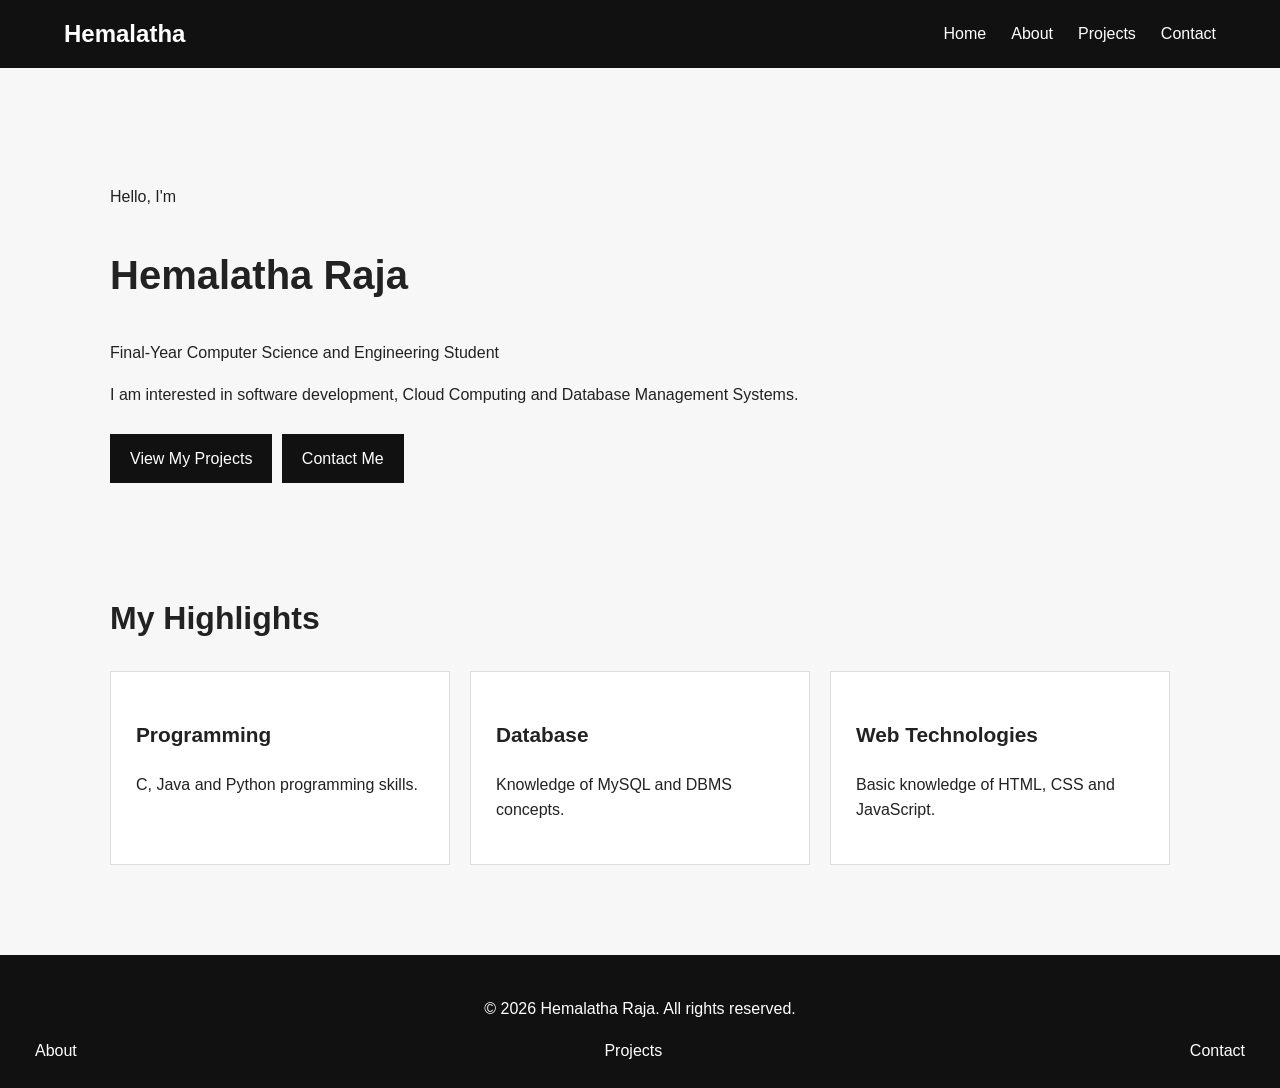
<file: AccessiblePortfolio/index.html>
<!DOCTYPE html>
<html lang="en">
<head>
    <meta charset="UTF-8">

    <meta name="viewport"
          content="width=device-width, initial-scale=1.0">

    <meta name="description"
          content="Hemalatha Raja's personal portfolio showcasing her skills, projects, education and contact information.">

    <meta name="keywords"
          content="Hemalatha Raja, CSE student, Java, Python, MySQL, Cloud Computing, Portfolio">

    <meta name="author"
          content="Hemalatha Raja">

    <title>Hemalatha Raja | CSE Student Portfolio</title>

    <link rel="stylesheet" href="css/style.css">
</head>

<body>

    <!-- Skip link for keyboard and screen-reader users -->
    <a class="skip-link" href="#main-content">
        Skip to main content
    </a>

    <header role="banner">

        <nav aria-label="Main navigation">

            <a href="index.html" class="logo"
               aria-label="Hemalatha Raja Home">
                Hemalatha
            </a>

            <ul>
                <li>
                    <a href="index.html" aria-current="page">
                        Home
                    </a>
                </li>

                <li>
                    <a href="about.html">
                        About
                    </a>
                </li>

                <li>
                    <a href="projects.html">
                        Projects
                    </a>
                </li>

                <li>
                    <a href="contact.html">
                        Contact
                    </a>
                </li>
            </ul>

        </nav>

    </header>


    <main id="main-content">

        <section aria-labelledby="hero-heading">

            <div class="hero-content">

                <p>Hello, I'm</p>

                <h1 id="hero-heading">
                    Hemalatha Raja
                </h1>

                <p>
                    Final-Year Computer Science and Engineering Student
                </p>

                <p>
                    I am interested in software development,
                    Cloud Computing and Database Management Systems.
                </p>

                <a href="projects.html" class="button">
                    View My Projects
                </a>

                <a href="contact.html" class="button secondary">
                    Contact Me
                </a>

            </div>

        </section>


        <section aria-labelledby="highlights-heading">

            <h2 id="highlights-heading">
                My Highlights
            </h2>

            <div class="cards">

                <article>
                    <h3>Programming</h3>
                    <p>
                        C, Java and Python programming skills.
                    </p>
                </article>

                <article>
                    <h3>Database</h3>
                    <p>
                        Knowledge of MySQL and DBMS concepts.
                    </p>
                </article>

                <article>
                    <h3>Web Technologies</h3>
                    <p>
                        Basic knowledge of HTML, CSS and JavaScript.
                    </p>
                </article>

            </div>

        </section>

    </main>


    <footer role="contentinfo">

        <p>
            &copy; 2026 Hemalatha Raja.
            All rights reserved.
        </p>

        <nav aria-label="Footer navigation">

            <a href="about.html">About</a>
            <a href="projects.html">Projects</a>
            <a href="contact.html">Contact</a>

        </nav>

    </footer>

    <script src="js/script.js"></script>

</body>
</html>
</file>
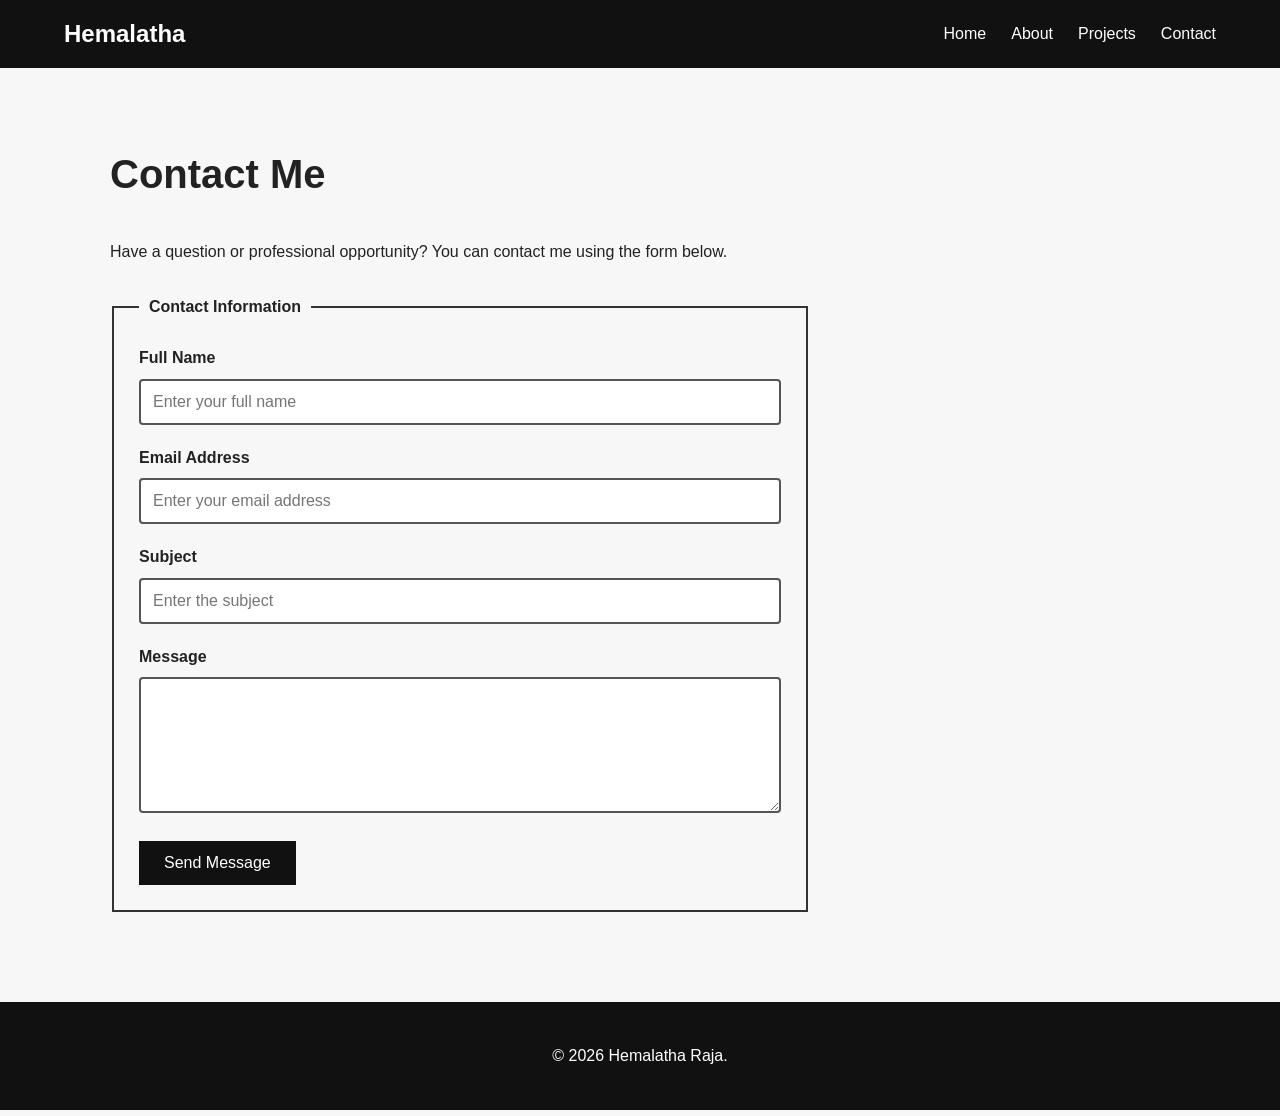
<file: AccessiblePortfolio/contact.html>
<!DOCTYPE html>
<html lang="en">

<head>

    <meta charset="UTF-8">

    <meta name="viewport"
          content="width=device-width, initial-scale=1.0">

    <meta name="description"
          content="Contact Hemalatha Raja for software development opportunities, projects and professional enquiries.">

    <meta name="author"
          content="Hemalatha Raja">

    <title>Contact | Hemalatha Raja</title>

    <link rel="stylesheet" href="css/style.css">

</head>

<body>

<a class="skip-link" href="#main-content">
    Skip to main content
</a>


<header>

    <nav aria-label="Main navigation">

        <a href="index.html" class="logo">
            Hemalatha
        </a>

        <ul>

            <li>
                <a href="index.html">Home</a>
            </li>

            <li>
                <a href="about.html">About</a>
            </li>

            <li>
                <a href="projects.html">Projects</a>
            </li>

            <li>
                <a href="contact.html" aria-current="page">
                    Contact
                </a>
            </li>

        </ul>

    </nav>

</header>


<main id="main-content">

    <section aria-labelledby="contact-heading">

        <h1 id="contact-heading">
            Contact Me
        </h1>

        <p>
            Have a question or professional opportunity?
            You can contact me using the form below.
        </p>


        <form action="#" method="post"
              aria-labelledby="contact-heading">

            <fieldset>

                <legend>
                    Contact Information
                </legend>


                <div class="form-group">

                    <label for="name">
                        Full Name
                    </label>

                    <input
                        type="text"
                        id="name"
                        name="name"
                        autocomplete="name"
                        required
                        aria-required="true"
                        placeholder="Enter your full name">

                </div>


                <div class="form-group">

                    <label for="email">
                        Email Address
                    </label>

                    <input
                        type="email"
                        id="email"
                        name="email"
                        autocomplete="email"
                        required
                        aria-required="true"
                        placeholder="Enter your email address">

                </div>


                <div class="form-group">

                    <label for="subject">
                        Subject
                    </label>

                    <input
                        type="text"
                        id="subject"
                        name="subject"
                        required
                        aria-required="true"
                        placeholder="Enter the subject">

                </div>


                <div class="form-group">

                    <label for="message">
                        Message
                    </label>

                    <textarea
                        id="message"
                        name="message"
                        rows="6"
                        required
                        aria-required="true"
                        placeholder="Write your message">
                    </textarea>

                </div>


                <button
                    type="submit"
                    aria-label="Send contact message">

                    Send Message

                </button>

            </fieldset>

        </form>

    </section>

</main>


<footer>

    <p>
        &copy; 2026 Hemalatha Raja.
    </p>

</footer>

</body>
</html>
</file>
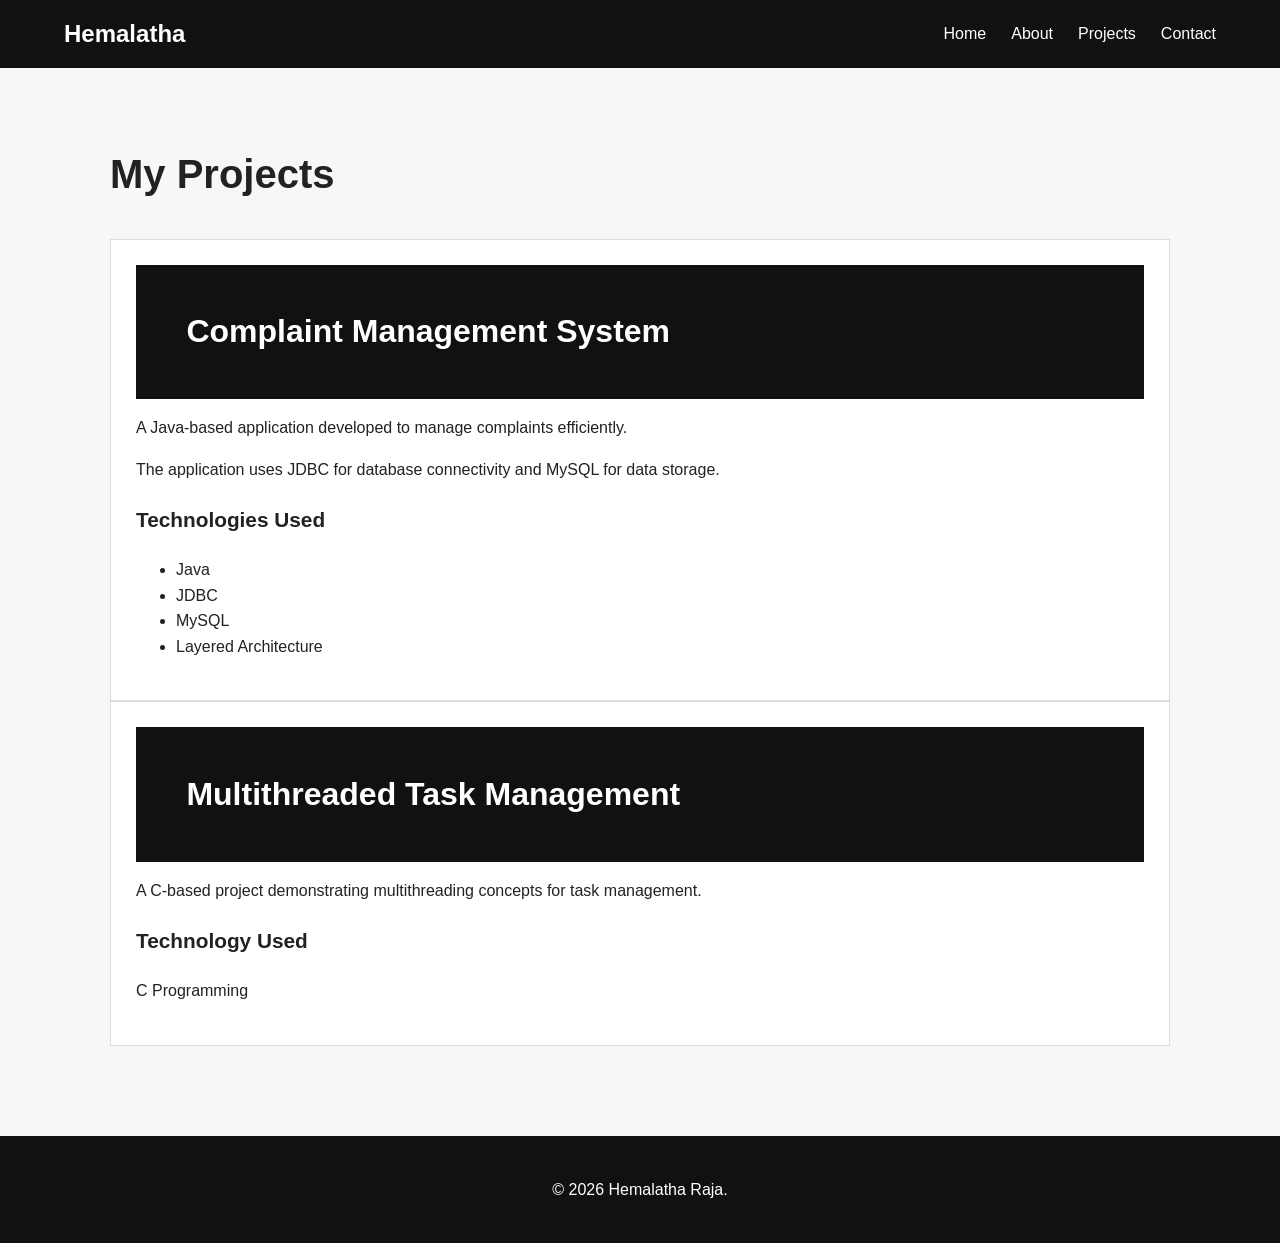
<file: AccessiblePortfolio/projects.html>
<!DOCTYPE html>
<html lang="en">

<head>

    <meta charset="UTF-8">

    <meta name="viewport"
          content="width=device-width, initial-scale=1.0">

    <meta name="description"
          content="View Hemalatha Raja's software development projects including a Complaint Management System.">

    <meta name="author"
          content="Hemalatha Raja">

    <title>Projects | Hemalatha Raja</title>

    <link rel="stylesheet" href="css/style.css">

</head>

<body>

<a class="skip-link" href="#main-content">
    Skip to main content
</a>


<header>

    <nav aria-label="Main navigation">

        <a href="index.html" class="logo">
            Hemalatha
        </a>

        <ul>

            <li>
                <a href="index.html">Home</a>
            </li>

            <li>
                <a href="about.html">About</a>
            </li>

            <li>
                <a href="projects.html" aria-current="page">
                    Projects
                </a>
            </li>

            <li>
                <a href="contact.html">Contact</a>
            </li>

        </ul>

    </nav>

</header>


<main id="main-content">

    <section aria-labelledby="projects-heading">

        <h1 id="projects-heading">
            My Projects
        </h1>

        <article class="project-card">

            <header>

                <h2>
                    Complaint Management System
                </h2>

            </header>

            <p>
                A Java-based application developed to manage
                complaints efficiently.
            </p>

            <p>
                The application uses JDBC for database connectivity
                and MySQL for data storage.
            </p>

            <h3>Technologies Used</h3>

            <ul>

                <li>Java</li>
                <li>JDBC</li>
                <li>MySQL</li>
                <li>Layered Architecture</li>

            </ul>

        </article>


        <article class="project-card">

            <header>

                <h2>
                    Multithreaded Task Management
                </h2>

            </header>

            <p>
                A C-based project demonstrating multithreading
                concepts for task management.
            </p>

            <h3>Technology Used</h3>

            <p>
                C Programming
            </p>

        </article>

    </section>

</main>


<footer>

    <p>
        &copy; 2026 Hemalatha Raja.
    </p>

</footer>

</body>
</html>
</file>
<file: AccessiblePortfolio/css/style.css>
/* ==============================
   General Styles
================================= */

* {
    box-sizing: border-box;
}

html {
    scroll-behavior: smooth;
}

body {
    margin: 0;
    font-family: Arial, sans-serif;
    line-height: 1.6;
    background: #f7f7f7;
    color: #222;
}


/* ==============================
   Skip Link
================================= */

.skip-link {
    position: absolute;
    top: -50px;
    left: 10px;
    background: #000;
    color: #fff;
    padding: 10px 15px;
    z-index: 1000;
}

.skip-link:focus {
    top: 10px;
}


/* ==============================
   Header
================================= */

header {
    background: #111;
    color: white;
    padding: 15px 5%;
}

nav {
    display: flex;
    justify-content: space-between;
    align-items: center;
}

.logo {
    color: white;
    text-decoration: none;
    font-size: 1.5rem;
    font-weight: bold;
}

nav ul {
    list-style: none;
    display: flex;
    gap: 25px;
    margin: 0;
    padding: 0;
}

nav a {
    color: white;
    text-decoration: none;
}

nav a:hover,
nav a:focus {
    text-decoration: underline;
}


/* ==============================
   Main
================================= */

main {
    max-width: 1100px;
    margin: auto;
    padding: 40px 20px;
}

section {
    margin-bottom: 50px;
}

h1 {
    font-size: 2.5rem;
}

h2 {
    font-size: 2rem;
}

h3 {
    font-size: 1.3rem;
}


/* ==============================
   Hero
================================= */

.hero-content {
    padding: 60px 0;
}

.button {
    display: inline-block;
    background: #111;
    color: white;
    padding: 12px 20px;
    margin: 10px 5px 0 0;
    text-decoration: none;
}

.button:hover,
.button:focus {
    background: #333;
}


/* ==============================
   Cards
================================= */

.cards {
    display: grid;
    grid-template-columns:
        repeat(auto-fit, minmax(220px, 1fr));
    gap: 20px;
}

.project-card,
.cards article {
    background: white;
    padding: 25px;
    border: 1px solid #ddd;
}


/* ==============================
   Profile Image
================================= */

figure {
    margin: 20px 0;
}

figure img {
    max-width: 100%;
    height: auto;
    border-radius: 50%;
}


/* ==============================
   Forms
================================= */

form {
    max-width: 700px;
    margin-top: 30px;
}

fieldset {
    border: 2px solid #333;
    padding: 25px;
}

legend {
    font-weight: bold;
    padding: 0 10px;
}

.form-group {
    margin-bottom: 20px;
}

label {
    display: block;
    font-weight: bold;
    margin-bottom: 8px;
}

input,
textarea {
    width: 100%;
    padding: 12px;
    font-size: 1rem;
    border: 2px solid #555;
    border-radius: 4px;
}

textarea {
    resize: vertical;
}

button {
    background: #111;
    color: white;
    border: none;
    padding: 13px 25px;
    font-size: 1rem;
    cursor: pointer;
}

button:hover,
button:focus {
    background: #333;
}


/* Strong keyboard focus */

a:focus,
button:focus,
input:focus,
textarea:focus {
    outline: 3px solid #005fcc;
    outline-offset: 3px;
}


/* ==============================
   Footer
================================= */

footer {
    background: #111;
    color: white;
    text-align: center;
    padding: 25px;
}

footer a {
    color: white;
    margin: 0 10px;
}


/* ==============================
   Mobile
================================= */

@media (max-width: 700px) {

    nav {
        flex-direction: column;
        gap: 15px;
    }

    nav ul {
        flex-wrap: wrap;
        justify-content: center;
    }

    h1 {
        font-size: 2rem;
    }

}
</file>
